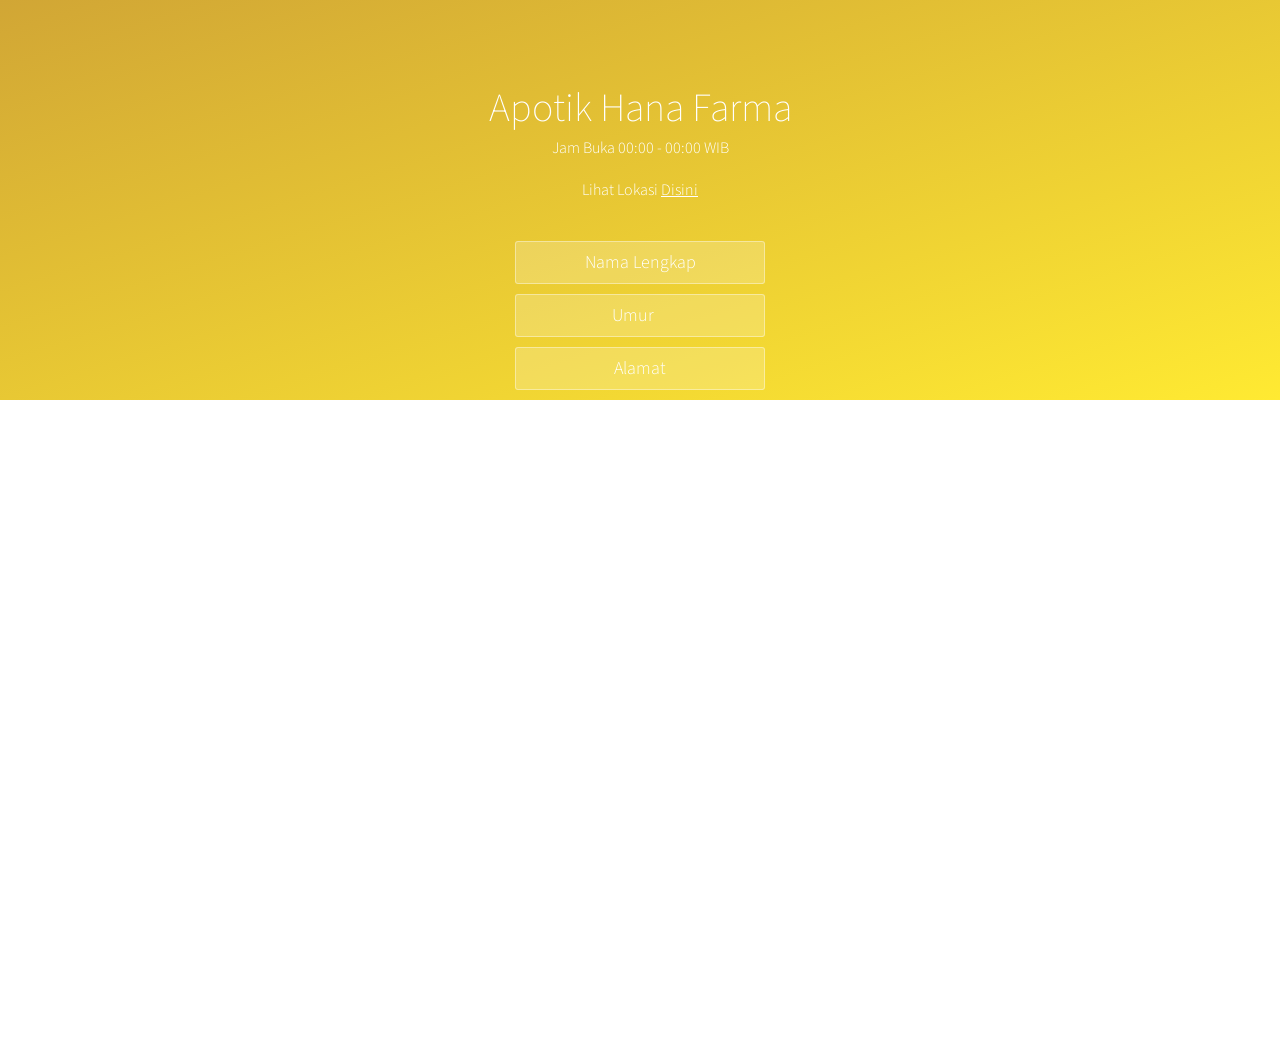
<file: daftar/daftar.html>
<!DOCTYPE html>
<html>
<head>
  <meta name="viewport" content="width=device-width, initial-scale=1">
  <meta charset="utf-8">
  
  <title>Daftar Akun - Apotek</title>
  <link href='img/jarum.ico' rel='shortcut icon'>
  <link rel="icon" href="img/jarum.ico" type="image/x-icon">
  <link rel="stylesheet" href="css/style.css">
  <link rel="stylesheet" href="js/login.js">
  <link rel="stylesheet" href="style.less">

  <link href="datepicker/jquery-ui-1.11.4/smoothness/jquery-ui.css" rel="stylesheet" />
  <script src="datepicker/jquery-ui-1.11.4/external/jquery/jquery.js"></script>
  <script src="datepicker/jquery-ui-1.11.4/jquery-ui.js"></script>
  <script src="datepicker/jquery-ui-1.11.4/jquery-ui.min.js"></script>
  <link rel="stylesheet" href="datepicker/jquery-ui-1.11.4/jquery-ui.theme.css">
  <script>
   $(document).ready(function(){
	   $("#tanggal").datepicker({
	   })
   })
  </script>
</head>
<body>
  <div class="wrapper">
    <div class="container">
      <h1>Apotik Hana Farma</h1>
      <a>Jam Buka 00:00 - 00:00 WIB</a>
      <form action="info.html">
          <a>Lihat Lokasi
            <a style="color: white" href="info.html">Disini</a>
          </a>
      </form>
      <form class="form" action="daftar.php" method="post">
        <input type="text" name="nama" 		maxlength="20" placeholder="Nama Lengkap">
        <input type="number" name="umur" 	maxlength="2" min="5" max="30" placeholder="Umur">
        <input type="text" name="alamat" 	maxlength="20" placeholder="Alamat">
        <input type="text" name="hari" 		id="tanggal" placeholder="Tanggal">
        <input type="number" name="jam" 	maxlength="2" min="6" max="22" placeholder="jam">
        <br>
        <button type="submit" id="login-button">Daftar</button>
      </form>
      <form action="../login/login.html">
          <a style="font-size: 18px;color: white" href="../login/login.html"><b>Masuk Sekarang</b></a>
      </form>

    </div>
    
    <ul class="bg-bubbles">
      <li></li>
      <li></li>
      <li></li>
      <li></li>
      <li></li>
      <li></li>
      <li></li>
      <li></li>
      <li></li>
      <li></li>
    </ul>
  </div>
</body>
</html>
</file>
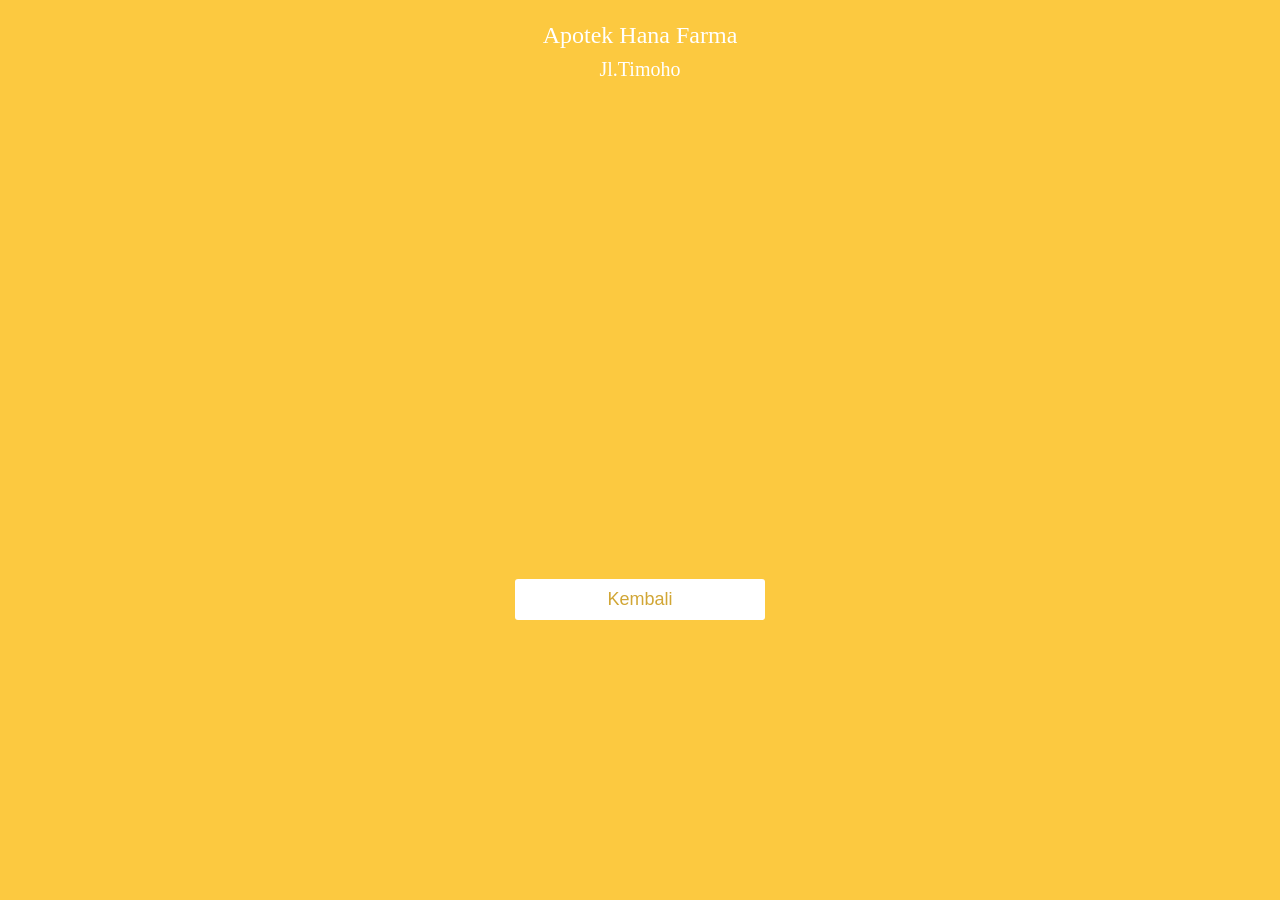
<file: daftar/info.html>
<!DOCTYPE html>
<html>
<head>
	<meta name="viewport" content="width=device-width, initial-scale=1">
  	<meta charset="utf-8">
  	<link href='img/jarum.ico' rel='shortcut icon'>
  	<link rel="icon" href="img/jarum.ico" type="image/x-icon">
	<title>Lokasi - Apotek</title>
	<link rel="stylesheet" href="css/style.css">
  	<link rel="stylesheet" href="style.less">
</head>
<body style="background-color: #FCC940">
<br>
<center><h2 style="font-family: Roboto;color: white">Apotek Hana Farma<br><sub>Jl.Timoho</sub></h2></center>
<br>
<center><iframe src="https://www.google.com/maps/embed?pb=!1m18!1m12!1m3!1d247.06409782174802!2d110.39513338912133!3d-7.787114030249835!2m3!1f0!2f0!3f0!3m2!1i1024!2i768!4f13.1!3m3!1m2!1s0x2e7a59db99bb2a6f%3A0xc45b1d8521f1d654!2sApotik+Hana+Farma!5e0!3m2!1sid!2sid!4v1508383493372" width="600" height="450" frameborder="0" style="border:0" allowfullscreen></iframe></center>
<form action="daftar.html">
	<center><button class="submit">Kembali</button></center>
</form>
</body>
</html>
</file>
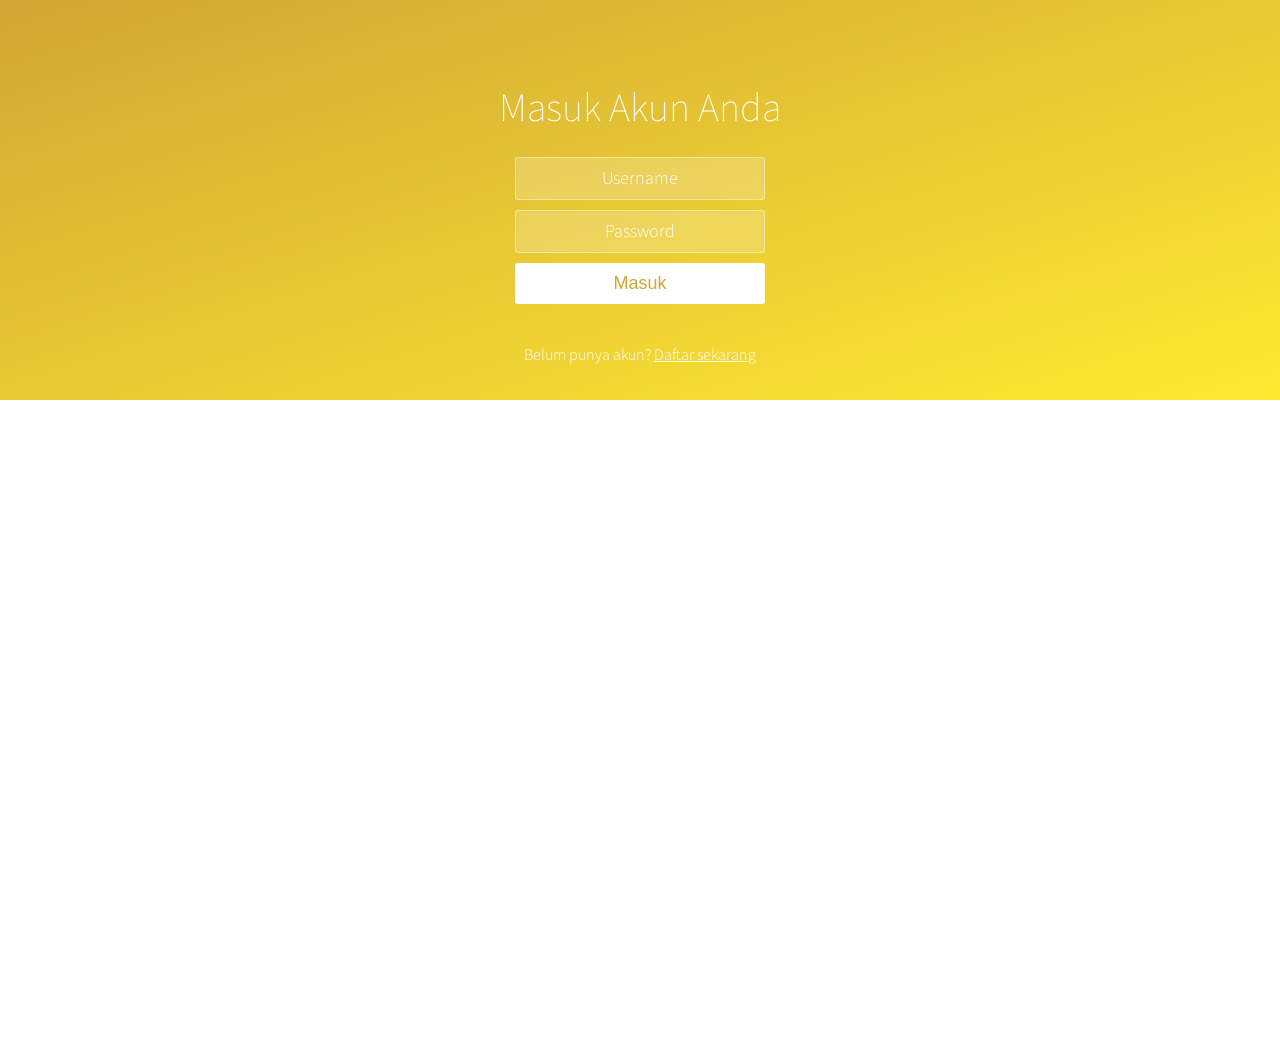
<file: login/login.html>
<!DOCTYPE html>
<html>
<head>
  <meta name="viewport" content="width=device-width, initial-scale=1">
  <meta charset="utf-8">
  
  <title>Masuk Akun - Apotek</title>
  <link href='../images/dollar.ico' rel='shortcut icon'>
  <link rel="icon" href="../images/dollar.ico" type="image/x-icon">
  <link rel="stylesheet" href="css/style.css">
  <link rel="stylesheet" href="js/login.js">
  <link rel="stylesheet" href="style.less">
</head>
<body>
  <div class="wrapper">
    <div class="container">
      <h1>Masuk Akun Anda</h1>
      
      <form class="form" action="login.php" method="post">
        <input type="text" name="username" placeholder="Username">
        <input type="password" name="password" placeholder="Password">
        <button type="submit" id="login-button">Masuk</button>
      </form>
      <form action="register.html">
          <a>Belum punya akun? 
            <a style="color: white" href="../daftar/daftar.html">Daftar sekarang</a>
          </a>
      </form>
      <form action="../index.html">     
        <a style="color: white;font-size: 18px" href="../index.html"><b>KEMBALI</b></a>
      </form>
    </div>

    <ul class="bg-bubbles">
      <li></li>
      <li></li>
      <li></li>
      <li></li>
      <li></li>
      <li></li>
      <li></li>
      <li></li>
      <li></li>
      <li></li>
    </ul>
  </div>
</body>
</html>
</file>
<file: daftar/css/style.css>
@import url(https://fonts.googleapis.com/css?family=Source+Sans+Pro:200,300);
* {
  box-sizing: border-box;
  margin: 0;
  padding: 0;
  font-weight: 300;
}
body {
  font-family: 'Source Sans Pro', sans-serif;
  color: white;
  font-weight: 300;
}
body ::-webkit-input-placeholder {
  /* WebKit browsers */
  font-family: 'Source Sans Pro', sans-serif;
  color: white;
  font-weight: 300;
}
body :-moz-placeholder {
  /* Mozilla Firefox 4 to 18 */
  font-family: 'Source Sans Pro', sans-serif;
  color: white;
  opacity: 1;
  font-weight: 300;
}
body ::-moz-placeholder {
  /* Mozilla Firefox 19+ */
  font-family: 'Source Sans Pro', sans-serif;
  color: white;
  opacity: 1;
  font-weight: 300;
}
body :-ms-input-placeholder {
  /* Internet Explorer 10+ */
  font-family: 'Source Sans Pro', sans-serif;
  color: white;
  font-weight: 300;
}
.wrapper {
  background: #D1A635;
  background: -webkit-linear-gradient(top left, #D1A635 0%, #FFEA32 100%);
  background: linear-gradient(to bottom right, #D1A635 0%, #FFEA32 100%);
  /*position: absolute;*/
  top: 0;
  left: 0;
  width: 100%;
  height: 100%;
  overflow: hidden;
}
.wrapper.form-success .container h1 {
  -webkit-transform: translateY(85px);
          transform: translateY(85px);
}
.container {
  max-width: 600px;
  margin: 0 auto;
  padding: 80px 0;
  height: 400px;
  text-align: center;
}
.container h1 {
  font-size: 40px;
  -webkit-transition-duration: 1s;
          transition-duration: 1s;
  -webkit-transition-timing-function: ease-in-put;
          transition-timing-function: ease-in-put;
  font-weight: 200;
}
form {
  padding: 20px 0;
  position: relative;
  z-index: 2;
}
form input {
  -webkit-appearance: none;
     -moz-appearance: none;
          appearance: none;
  outline: 0;
  border: 1px solid rgba(255, 255, 255, 0.4);
  background-color: rgba(255, 255, 255, 0.2);
  width: 250px;
  border-radius: 3px;
  padding: 10px 15px;
  margin: 0 auto 10px auto;
  display: block;
  text-align: center;
  font-size: 18px;
  color: white;
  -webkit-transition-duration: 0.25s;
          transition-duration: 0.25s;
  font-weight: 300;
}
form input:hover {
  background-color: rgba(255, 255, 255, 0.4);
}
form input:focus {
  background-color: white;
  width: 300px;
  color: #D1A635;
}
form button {
  -webkit-appearance: none;
     -moz-appearance: none;
          appearance: none;
  outline: 0;
  background-color: white;
  border: 0;
  padding: 10px 15px;
  color: #D1A635;
  border-radius: 3px;
  width: 250px;
  cursor: pointer;
  font-size: 18px;
  -webkit-transition-duration: 0.25s;
          transition-duration: 0.25s;
}
form button:hover {
  background-color: #f5f7f9;
}
.bg-bubbles {
  position: absolute;
  top: 0;
  left: 0;
  width: 100%;
  height: 100%;
  z-index: 1;
}
.bg-bubbles li {
  position: absolute;
  list-style: none;
  display: block;
  width: 40px;
  height: 40px;
  background-color: rgba(255, 255, 255, 0.15);
  bottom: -160px;
  -webkit-animation: square 25s infinite;
  animation: square 25s infinite;
  -webkit-transition-timing-function: linear;
  transition-timing-function: linear;
}
.bg-bubbles li:nth-child(1) {
  left: 10%;
}
.bg-bubbles li:nth-child(2) {
  left: 20%;
  width: 80px;
  height: 80px;
  -webkit-animation-delay: 2s;
          animation-delay: 2s;
  -webkit-animation-duration: 17s;
          animation-duration: 17s;
}
.bg-bubbles li:nth-child(3) {
  left: 25%;
  -webkit-animation-delay: 4s;
          animation-delay: 4s;
}
.bg-bubbles li:nth-child(4) {
  left: 40%;
  width: 60px;
  height: 60px;
  -webkit-animation-duration: 22s;
          animation-duration: 22s;
  background-color: rgba(255, 255, 255, 0.25);
}
.bg-bubbles li:nth-child(5) {
  left: 70%;
}
.bg-bubbles li:nth-child(6) {
  left: 80%;
  width: 120px;
  height: 120px;
  -webkit-animation-delay: 3s;
          animation-delay: 3s;
  background-color: rgba(255, 255, 255, 0.2);
}
.bg-bubbles li:nth-child(7) {
  left: 32%;
  width: 160px;
  height: 160px;
  -webkit-animation-delay: 7s;
          animation-delay: 7s;
}
.bg-bubbles li:nth-child(8) {
  left: 55%;
  width: 20px;
  height: 20px;
  -webkit-animation-delay: 15s;
          animation-delay: 15s;
  -webkit-animation-duration: 40s;
          animation-duration: 40s;
}
.bg-bubbles li:nth-child(9) {
  left: 25%;
  width: 10px;
  height: 10px;
  -webkit-animation-delay: 2s;
          animation-delay: 2s;
  -webkit-animation-duration: 40s;
          animation-duration: 40s;
  background-color: rgba(255, 255, 255, 0.3);
}
.bg-bubbles li:nth-child(10) {
  left: 90%;
  width: 160px;
  height: 160px;
  -webkit-animation-delay: 11s;
          animation-delay: 11s;
}
@-webkit-keyframes square {
  0% {
    -webkit-transform: translateY(0);
            transform: translateY(0);
  }
  100% {
    -webkit-transform: translateY(-700px) rotate(600deg);
            transform: translateY(-700px) rotate(600deg);
  }
}
@keyframes square {
  0% {
    -webkit-transform: translateY(0);
            transform: translateY(0);
  }
  100% {
    -webkit-transform: translateY(-700px) rotate(600deg);
            transform: translateY(-700px) rotate(600deg);
  }
}
</file>
<file: login/css/style.css>
@import url(https://fonts.googleapis.com/css?family=Source+Sans+Pro:200,300);
* {
  box-sizing: border-box;
  margin: 0;
  padding: 0;
  font-weight: 300;
}
body {
  font-family: 'Source Sans Pro', sans-serif;
  color: white;
  font-weight: 300;
}
body ::-webkit-input-placeholder {
  /* WebKit browsers */
  font-family: 'Source Sans Pro', sans-serif;
  color: white;
  font-weight: 300;
}
body :-moz-placeholder {
  /* Mozilla Firefox 4 to 18 */
  font-family: 'Source Sans Pro', sans-serif;
  color: white;
  opacity: 1;
  font-weight: 300;
}
body ::-moz-placeholder {
  /* Mozilla Firefox 19+ */
  font-family: 'Source Sans Pro', sans-serif;
  color: white;
  opacity: 1;
  font-weight: 300;
}
body :-ms-input-placeholder {
  /* Internet Explorer 10+ */
  font-family: 'Source Sans Pro', sans-serif;
  color: white;
  font-weight: 300;
}
.wrapper {
  background: #D1A635;
  background: -webkit-linear-gradient(top left, #D1A635 0%, #FFEA32 100%);
  background: linear-gradient(to bottom right, #D1A635 0%, #FFEA32 100%);
  /*position: absolute;*/
  top: 0;
  left: 0;
  width: 100%;
  height: 100%;
  overflow: hidden;
}
.wrapper.form-success .container h1 {
  -webkit-transform: translateY(85px);
          transform: translateY(85px);
}
.container {
  max-width: 600px;
  margin: 0 auto;
  padding: 80px 0;
  height: 400px;
  text-align: center;
}
.container h1 {
  font-size: 40px;
  -webkit-transition-duration: 1s;
          transition-duration: 1s;
  -webkit-transition-timing-function: ease-in-put;
          transition-timing-function: ease-in-put;
  font-weight: 200;
}
form {
  padding: 20px 0;
  position: relative;
  z-index: 2;
}
form input {
  -webkit-appearance: none;
     -moz-appearance: none;
          appearance: none;
  outline: 0;
  border: 1px solid rgba(255, 255, 255, 0.4);
  background-color: rgba(255, 255, 255, 0.2);
  width: 250px;
  border-radius: 3px;
  padding: 10px 15px;
  margin: 0 auto 10px auto;
  display: block;
  text-align: center;
  font-size: 18px;
  color: white;
  -webkit-transition-duration: 0.25s;
          transition-duration: 0.25s;
  font-weight: 300;
}
form input:hover {
  background-color: rgba(255, 255, 255, 0.4);
}
form input:focus {
  background-color: white;
  width: 300px;
  color: #D1A635;
}
form button {
  -webkit-appearance: none;
     -moz-appearance: none;
          appearance: none;
  outline: 0;
  background-color: white;
  border: 0;
  padding: 10px 15px;
  color: #D1A635;
  border-radius: 3px;
  width: 250px;
  cursor: pointer;
  font-size: 18px;
  -webkit-transition-duration: 0.25s;
          transition-duration: 0.25s;
}
form button:hover {
  background-color: #f5f7f9;
}
.bg-bubbles {
  position: absolute;
  top: 0;
  left: 0;
  width: 100%;
  height: 100%;
  z-index: 1;
}
.bg-bubbles li {
  position: absolute;
  list-style: none;
  display: block;
  width: 40px;
  height: 40px;
  background-color: rgba(255, 255, 255, 0.15);
  bottom: -160px;
  -webkit-animation: square 25s infinite;
  animation: square 25s infinite;
  -webkit-transition-timing-function: linear;
  transition-timing-function: linear;
}
.bg-bubbles li:nth-child(1) {
  left: 10%;
}
.bg-bubbles li:nth-child(2) {
  left: 20%;
  width: 80px;
  height: 80px;
  -webkit-animation-delay: 2s;
          animation-delay: 2s;
  -webkit-animation-duration: 17s;
          animation-duration: 17s;
}
.bg-bubbles li:nth-child(3) {
  left: 25%;
  -webkit-animation-delay: 4s;
          animation-delay: 4s;
}
.bg-bubbles li:nth-child(4) {
  left: 40%;
  width: 60px;
  height: 60px;
  -webkit-animation-duration: 22s;
          animation-duration: 22s;
  background-color: rgba(255, 255, 255, 0.25);
}
.bg-bubbles li:nth-child(5) {
  left: 70%;
}
.bg-bubbles li:nth-child(6) {
  left: 80%;
  width: 120px;
  height: 120px;
  -webkit-animation-delay: 3s;
          animation-delay: 3s;
  background-color: rgba(255, 255, 255, 0.2);
}
.bg-bubbles li:nth-child(7) {
  left: 32%;
  width: 160px;
  height: 160px;
  -webkit-animation-delay: 7s;
          animation-delay: 7s;
}
.bg-bubbles li:nth-child(8) {
  left: 55%;
  width: 20px;
  height: 20px;
  -webkit-animation-delay: 15s;
          animation-delay: 15s;
  -webkit-animation-duration: 40s;
          animation-duration: 40s;
}
.bg-bubbles li:nth-child(9) {
  left: 25%;
  width: 10px;
  height: 10px;
  -webkit-animation-delay: 2s;
          animation-delay: 2s;
  -webkit-animation-duration: 40s;
          animation-duration: 40s;
  background-color: rgba(255, 255, 255, 0.3);
}
.bg-bubbles li:nth-child(10) {
  left: 90%;
  width: 160px;
  height: 160px;
  -webkit-animation-delay: 11s;
          animation-delay: 11s;
}
@-webkit-keyframes square {
  0% {
    -webkit-transform: translateY(0);
            transform: translateY(0);
  }
  100% {
    -webkit-transform: translateY(-700px) rotate(600deg);
            transform: translateY(-700px) rotate(600deg);
  }
}
@keyframes square {
  0% {
    -webkit-transform: translateY(0);
            transform: translateY(0);
  }
  100% {
    -webkit-transform: translateY(-700px) rotate(600deg);
            transform: translateY(-700px) rotate(600deg);
  }
}
</file>
